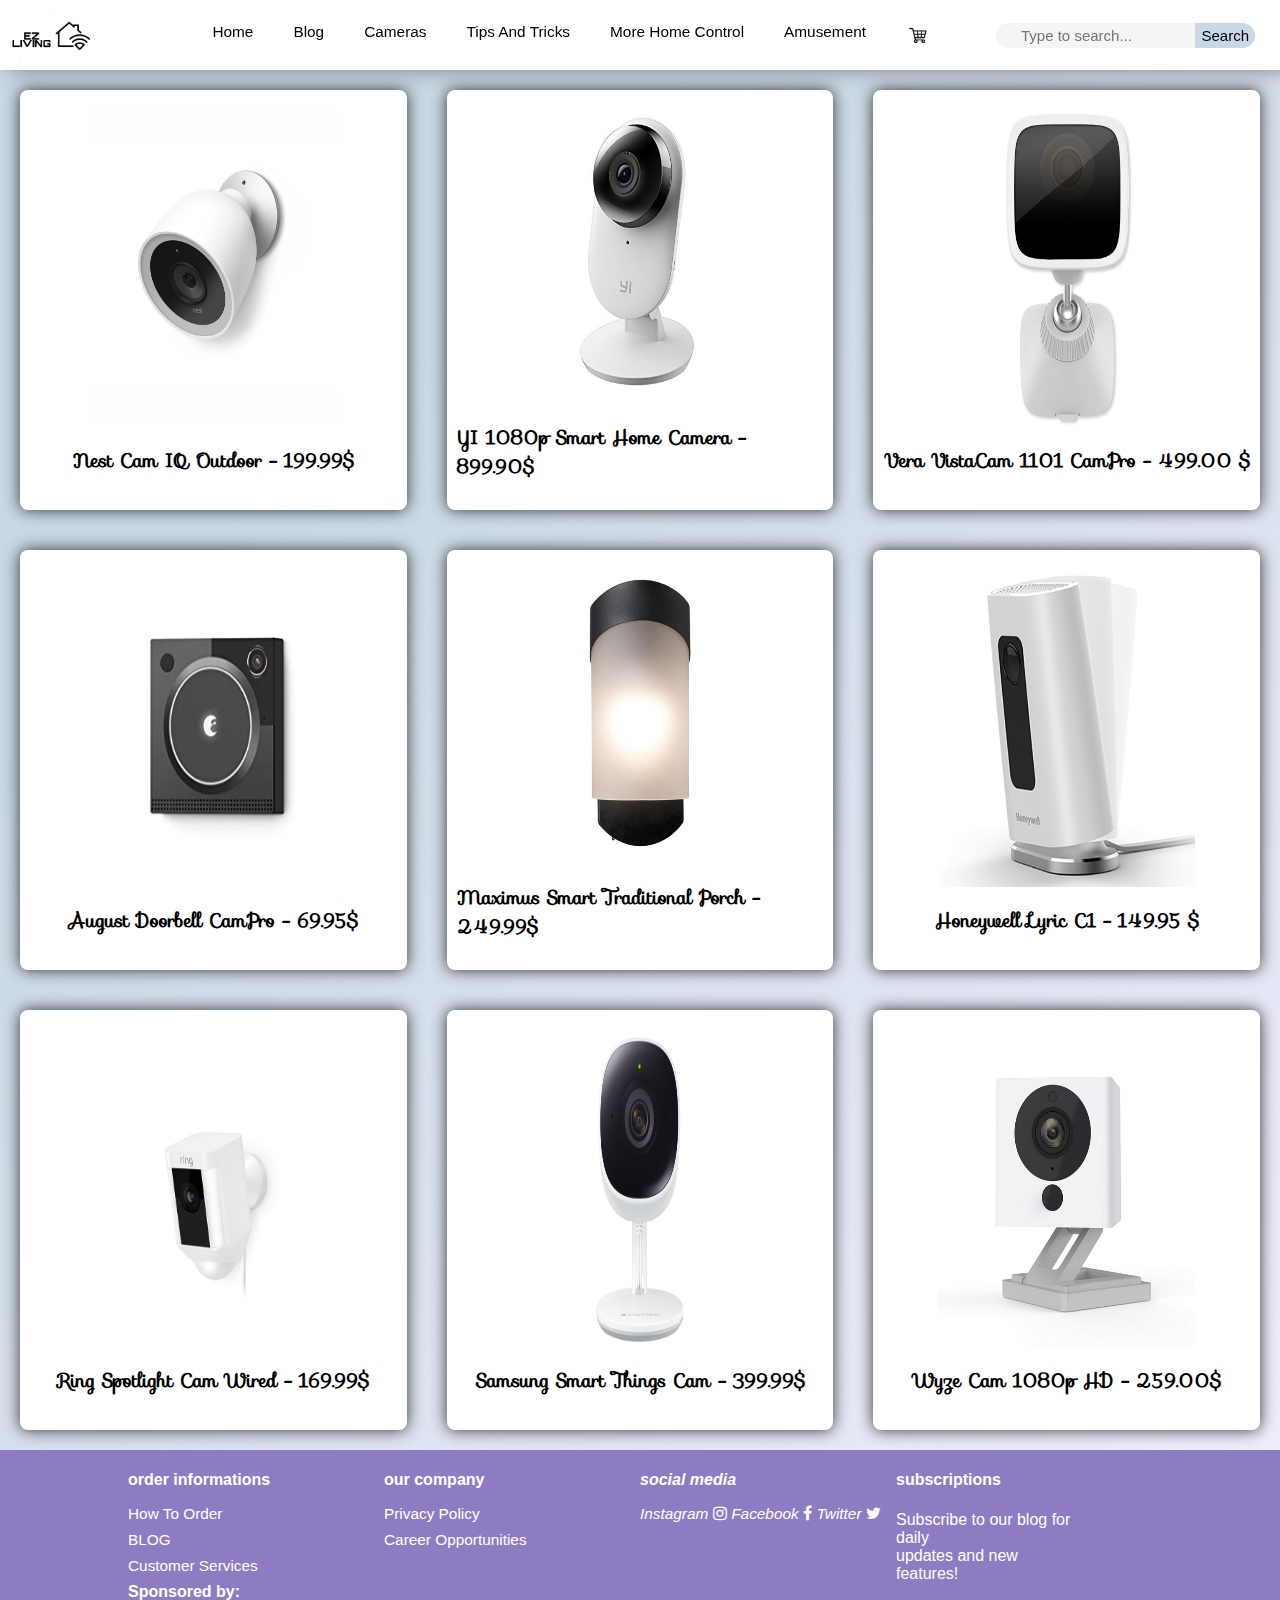
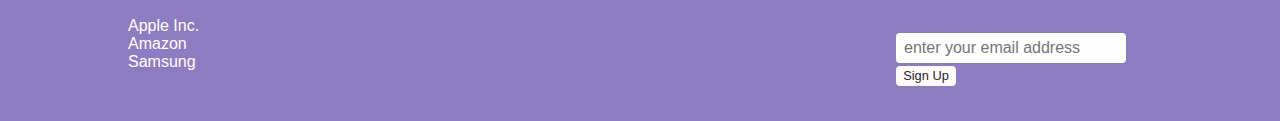
<file: cameras.html>
<!DOCTYPE html>
<html lang="en">
<head>
    <meta charset="UTF-8">
    <meta http-equiv="X-UA-Compatible" content="IE=edge">
    <meta name="viewport" content="width=device-width, initial-scale=1.0">
    <link rel="stylesheet" href="style.css">
    <link rel="stylesheet" href="footerstyle.css">
    <link rel="stylesheet" href="photostyle.css">
    <link rel="stylesheet" href="https://cdnjs.cloudflare.com/ajax/libs/font-awesome/4.7.0/css/font-awesome.min.css">
    <link rel="stylesheet" href="https://fonts.googleapis.com/css?family=Sofia">
    <script src="smart.js"></script>
    <script src="https://ajax.googleapis.com/ajax/libs/jquery/3.5.1/jquery.min.js"></script>
    
    <title>Cameras</title>
    
    <script>
      function validate() {
  let x = document.forms["footerform"]["footer-email"].value;
  if (x == "") {
    alert("Email must be filled out");
    return false;

    
  }
  
}
  $(document).ready(function(){ // prej qetu
    $("#content1").mouseenter(function(){
      $("#content1").animate({width: '500px'});

    })
  });

  $(document).ready(function(){
    $("#content2").mouseenter(function(){
      $("#content2").animate({width: '500px'});
    })
  });

  $(document).ready(function(){
    $("#content3").mouseenter(function(){
      $("#content3").animate({width: '500px'});

    })
  });

  $(document).ready(function(){
    $("#content4").mouseenter(function(){
      $("#content4").animate({width: '500px'});

    })
  });

  $(document).ready(function(){
    $("#content5").mouseenter(function(){
      $("#content5").animate({width: '500px'});

    })
  });

  $(document).ready(function(){
    $("#content6").mouseenter(function(){
      $("#content6").animate({width: '500px'});

    })
  });

  $(document).ready(function(){
    $("#content7").mouseenter(function(){
      $("#content7").animate({width: '500px'});

    })
  });

  $(document).ready(function(){
    $("#content8").mouseenter(function(){
      $("#content8").animate({width: '500px'});

    })
  });

  $(document).ready(function(){
    $("#content9").mouseenter(function(){
      $("#content9").animate({width: '500px'});

    })
  });// deri qetu
    </script>
    
</head>
<header id = "navbar">
  <a href="Index.html">
    <img id="logo" src="logobardhe.jpg" alt="EZ Living logo" >
  </a>
    <nav>
        <ul>
            <li ><a  href="index.html">Home</a></li>
            <li ><a  href="blog.html">Blog</a></li>
            <li ><a class="active" href="cameras.html">Cameras</a></li>
            <li ><a  href="tipsandtricks.html">Tips And Tricks</a></li>
            <li ><a  href="morehomecontrol.html">More Home Control</a></li>
            <li ><a  href="amusement.html">Amusement</a></li>
            <li><a href=#><img class = "cart" src="cart.jpg" alt="cart"></a></li>
            <li><div class="box">
              <form>
                  <input type="text" name="" placeholder="Type to search...">
                  <input type="submit" name="" value="Search">
              </form>
          </div></li>
        </ul>
    </nav>
</header>
<body>
    

  <div class="cameras-container">
    <div class="gallery-row">
      <div class="content"  id = "content1"> <!-- id ju len edhe te morehomecontrol -->
        <img 
          src="fototcameras\nestcam.jpg"
          alt="nestcam"
          title="Nest Cam IQ Outdoor"
        />
        <h3><span>Nest Cam IQ Outdoor</span> - 199.99$</h3>
        
      </div>
      <div class="content" id = "content2">
        <img
          src="fototcameras\YI 1080.jpg"
          alt="YI"
          title="YI 1080p Smart Home Camera"
        />
        <h3><span>YI 1080p Smart Home Camera</span> - 899.90$</h3>
      </div>
      <div class="content"  id = "content3">
        <img
          src="fototcameras\veracma.jpg"
          alt="veracam"
          title="Vera VistaCam 1101 CamPro"
        />
        <h3><span>Vera VistaCam 1101 CamPro</span> - 499.00 $</h3>
      </div>
    </div>
    <div class="gallery-row">
      <div class="content"  id = "content4">
        <img
          src="fototcameras\augustdoorbell.jpg"
          alt="augustdoorbell"
          title="August Doorbell CamPro"
        />
        <h3><span>August Doorbell CamPro</span> - 69.95$</h3>
      </div>
      <div class="content"  id = "content5">
        <img
          src="fototcameras\maximussmart.jpg"
          alt="maximussmart"
          title="Maximus Smart Traditional Porch"
        />
        <h3><span>Maximus Smart Traditional Porch</span> - 249.99$</h3>
      </div>
      <div class="content"  id = "content6">
        <img
          src="fototcameras\honeywell.jpg"
          alt="honeywell"
          title="Honeywell Lyric C1"
        />
        <h3><span>Honeywell Lyric C1</span> - 149.95 $</h3>
      </div>
    </div>
    <div class="gallery-row">
      <div class="content"  id = "content7">
        <img
          src="fototcameras\ringspotlight.jpg"
          alt="ringspotlight"
          title="Ring Spotlight Cam Wired"
        />
        <h3><span>Ring Spotlight Cam Wired</span> - 169.99$</h3>
      </div>

      <div class="content"  id = "content8">
        <img
          src="fototcameras\samsung.jpg"
          alt="samsung"
          title="Samsung Smart Things Cam"
        />
        <h3><span>Samsung Smart Things Cam</span> - 399.99$</h3>
      </div>
      <div class="content"  id = "content9">
        <img
          src="fototcameras\wyzejpeg.jpeg"
          alt="wyze"
          title="Wyze Cam 1080p HD"
        />
        <h3><span>Wyze Cam 1080p HD</span> - 259.00$</h3>
      </div>
    </div>
  </div>
      

</body>

<footer class="footer-container">
  <div class="footer">
      <div class="footer-heading footer-1">
         <h4 style= "color:white"> order informations</h4>
         <a href="#">How To Order</a>
         <a href="blog.html">BLOG</a>
         <a href="#">Customer Services</a>
         <b style= "color:white">Sponsored by:</b>
              <p style= "color:white">Apple Inc. <br>
                  Amazon <br>
                  Samsung</p>
      </div>
      <div class="footer-heading footer-2">
          <h4 style= "color:white">our company</h4>
          <a href="#">Privacy Policy</a>
          <a href="#">Career Opportunities</a> <br>
               
          
       </div>
       <div class="footer-heading footer-3">
         <address><h4 style= "color:white">social media</h4>
          <a href="https://www.instagram.com/" target ="_blank">Instagram</a> 
          <a href="https://www.instagram.com/" target ="_blank" class="fa fa-instagram"></a>
          <a href="https://www.facebook.com/" target ="_blank">Facebook</a>
          <a href="https://www.facebook.com/" target ="_blank" class="fa fa-facebook"></a>
          <a href="https://www.twitter.com/" target ="_blank">Twitter</a> 
          <a href="https://www.twitter.com/" target ="_blank" class="fa fa-twitter"></a>
         </address> 
       </div>
       <div class="footer-email-form">
           <h4 style= "color:white;">subscriptions</h4>
           <p style= "color:white; text-align: left;">Subscribe to our blog for daily <br> updates and new features!</p>
           <form name="footerform" onsubmit="return validate()" method="post">
            <input type="email" placeholder="enter your email address" id="footer-email" > <br>
            <input type="Submit" value="Sign Up" id="footer-email-btn">
           </form>
            
       </div>
  </div>
</footer>
</html>
</file>
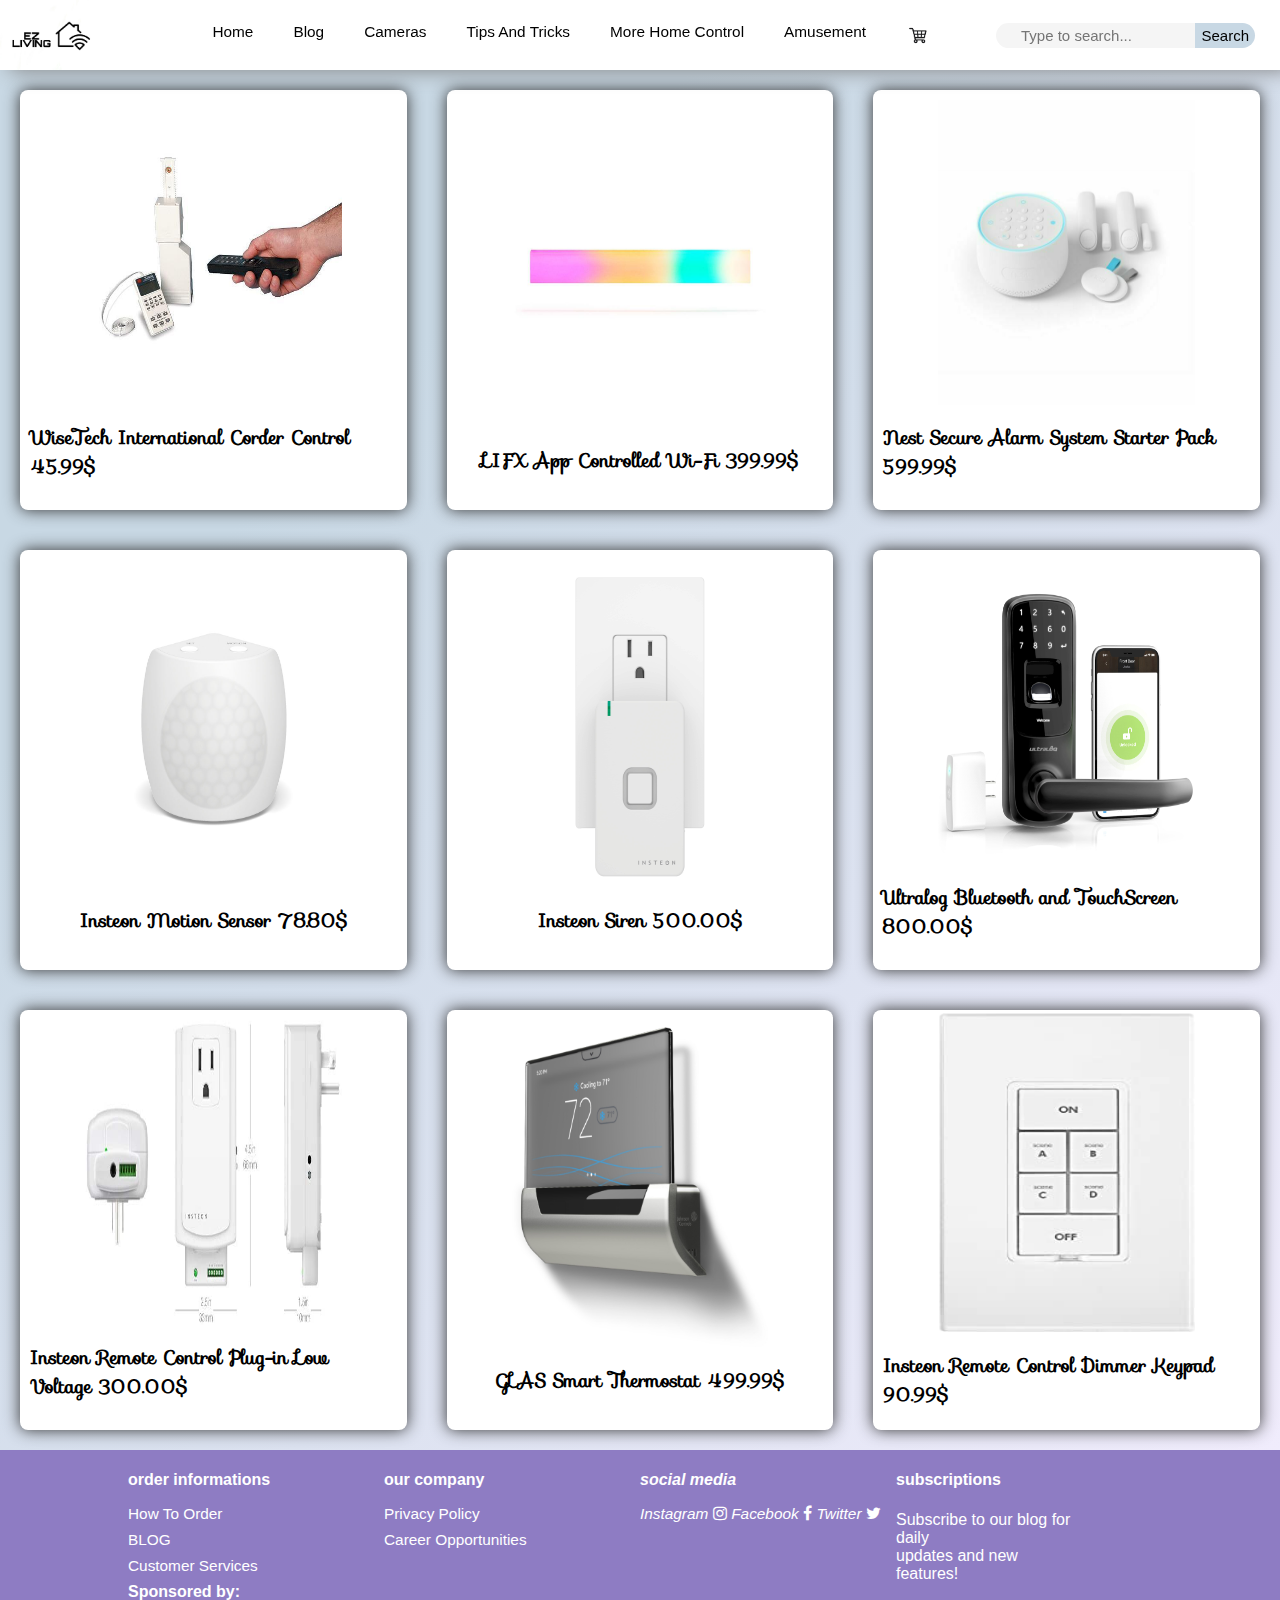
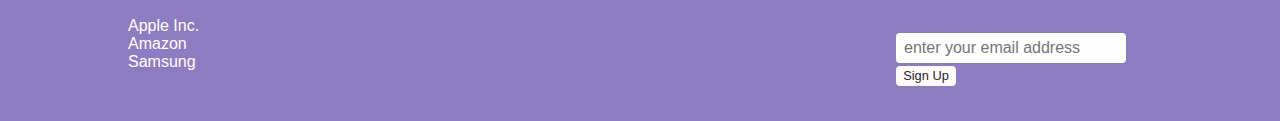
<file: morehomecontrol.html>
<!DOCTYPE html>
<html lang="en">
<head>
    <meta charset="UTF-8">
    <meta http-equiv="X-UA-Compatible" content="IE=edge">
    <meta name="viewport" content="width=device-width, initial-scale=1.0">
    <link rel="stylesheet" href="style.css">
    <link rel="stylesheet" href="footerstyle.css">
    <link rel="stylesheet" href="photostyle.css">
    <link rel="stylesheet" href="https://cdnjs.cloudflare.com/ajax/libs/font-awesome/4.7.0/css/font-awesome.min.css">
    <link rel="stylesheet" href="https://fonts.googleapis.com/css?family=Sofia">
    <script src="smart.js"></script>
    <title>More Home Control</title>

    
    
</head>
<header id = "navbar">
  <a id="logo-link" href="Index.html">
    <img id="logo" src="logobardhe.jpg" alt="EZ Living logo">
  </a>
    <nav>
        <ul>
            <li ><a class="active" href="index.html">Home</a></li>
            <li ><a  href="blog.html">Blog</a></li>
            <li ><a  href="cameras.html">Cameras</a></li>
            <li ><a  href="tipsandtricks.html">Tips And Tricks</a></li>
            <li ><a  href="morehomecontrol.html">More Home Control</a></li>
            <li ><a  href="amusement.html">Amusement</a></li>
            <li><img class = "cart" src="cart.jpg" alt="Cart"></li>
            <li><div class="box">
              <form>
                  <input type="text" name="" placeholder="Type to search...">
                  <input type="submit" name="" value="Search">
              </form>
          </div></li>
        </ul>
    </nav>
</header>
<body>       

  <div class="cameras-container">
    <div class="gallery-row">
      <div class="content">
        <img
          src="fotothomecontrol\wisetech.jpg"
          alt="wisetech"
          title="WiseTech International Corder Control"
        />
        <h3><span>WiseTech International Corder Control</span> 45.99$</h3>
      </div>
      <div class="content">
        <img
          src="fotothomecontrol\lifx.jpg"
          alt="lifx"
          title="LIFX App Controlled Wi-Fi"
        />
        <h3><span>LIFX App Controlled Wi-Fi</span> 399.99$</h3>
      </div>
      <div class="content">
        <img
          src="fotothomecontrol/nestsecurealarm.jpg"
          alt="nestsecurealarm"
          title="Nest Secure Alarm System Starter Pack"
        />
        <h3><span>Nest Secure Alarm System Starter Pack</span> 599.99$</h3>
      </div>
    </div>
    <div class="gallery-row">
      <div class="content">
        <img
          src="fotothomecontrol\motion.jpg"
          alt="motion"
          title="Insteon Motion Sensor"
        />
        <h3><span>Insteon Motion Sensor</span> 78.80$</h3>
      </div>
      <div class="content">
        <img
          src="fotothomecontrol\insteonsirens.jpg"
          alt="insteonsirens"
          title="Insteon Siren"
        />
        <h3><span>Insteon Siren</span> 500.00$</h3>
      </div>
      <div class="content">
        <img
          src="fotothomecontrol\ultraloq.jpg"
          alt="ultraloq"
          title="Ultralog Bluetooth, FingerPrint and TouchScreen"
        />
        <h3><span>Ultralog Bluetooth and TouchScreen</span> 800.00$</h3>
      </div>
    </div>
    <div class="gallery-row">
      <div class="content">
        <img
          src="fotothomecontrol\insteonremote.jpg"
          alt="insteonremote"
          title="Insteon Remote Control Plug-in Low Voltage"
        />
        <h3><span>Insteon Remote Control Plug-in Low Voltage</span> 300.00$</h3>
      </div>

      <div class="content">
        <img
          src="fotothomecontrol\termostati.jpg"
          alt="termostati"
          title="GLAS Smart Thermostat"
        />
        <h3><span>GLAS Smart Thermostat</span> 499.99$</h3>
      </div>
      <div class="content">
        <img
          src="fotothomecontrol\smartdimmer.jpg"
          alt="smartdimmer"
          title="Insteon Remote Control Dimmer Keypad"
        />
        <h3><span>Insteon Remote Control Dimmer Keypad</span> 90.99$</h3>
      </div>
    </div>
  </div>

</body>
<footer class="footer-container">
  <div class="footer">
      <div class="footer-heading footer-1">
         <h4 style= "color:white"> order informations</h4>
         <a href="#">How To Order</a>
         <a href="blog.html">BLOG</a>
         <a href="#">Customer Services</a>
         <b style= "color:white">Sponsored by:</b>
              <p style= "color:white">Apple Inc. <br>
                  Amazon <br>
                  Samsung</p>
      </div>
      <div class="footer-heading footer-2">
          <h4 style= "color:white">our company</h4>
          <a href="#">Privacy Policy</a>
          <a href="#">Career Opportunities</a> <br>
               
          
       </div>
       <div class="footer-heading footer-3">
         <address><h4 style= "color:white">social media</h4>
          <a href="https://www.instagram.com/" target ="_blank">Instagram</a> 
          <a href="https://www.instagram.com/" target ="_blank" class="fa fa-instagram"></a>
          <a href="https://www.facebook.com/" target ="_blank">Facebook</a>
          <a href="https://www.facebook.com/" target ="_blank" class="fa fa-facebook"></a>
          <a href="https://www.twitter.com/" target ="_blank">Twitter</a> 
          <a href="https://www.twitter.com/" target ="_blank" class="fa fa-twitter"></a>
         </address> 
       </div>
       <div class="footer-email-form">
           <h4 style= "color:white;">subscriptions</h4>
           <p style= "color:white; text-align: left;">Subscribe to our blog for daily <br> updates and new features!</p>
           <input type="email" placeholder="enter your email address" id="footer-email"> <br>
           <input type="Submit" value="Sign Up" id="footer-email-btn">
       </div>
  </div>
</footer>
</html>
</file>
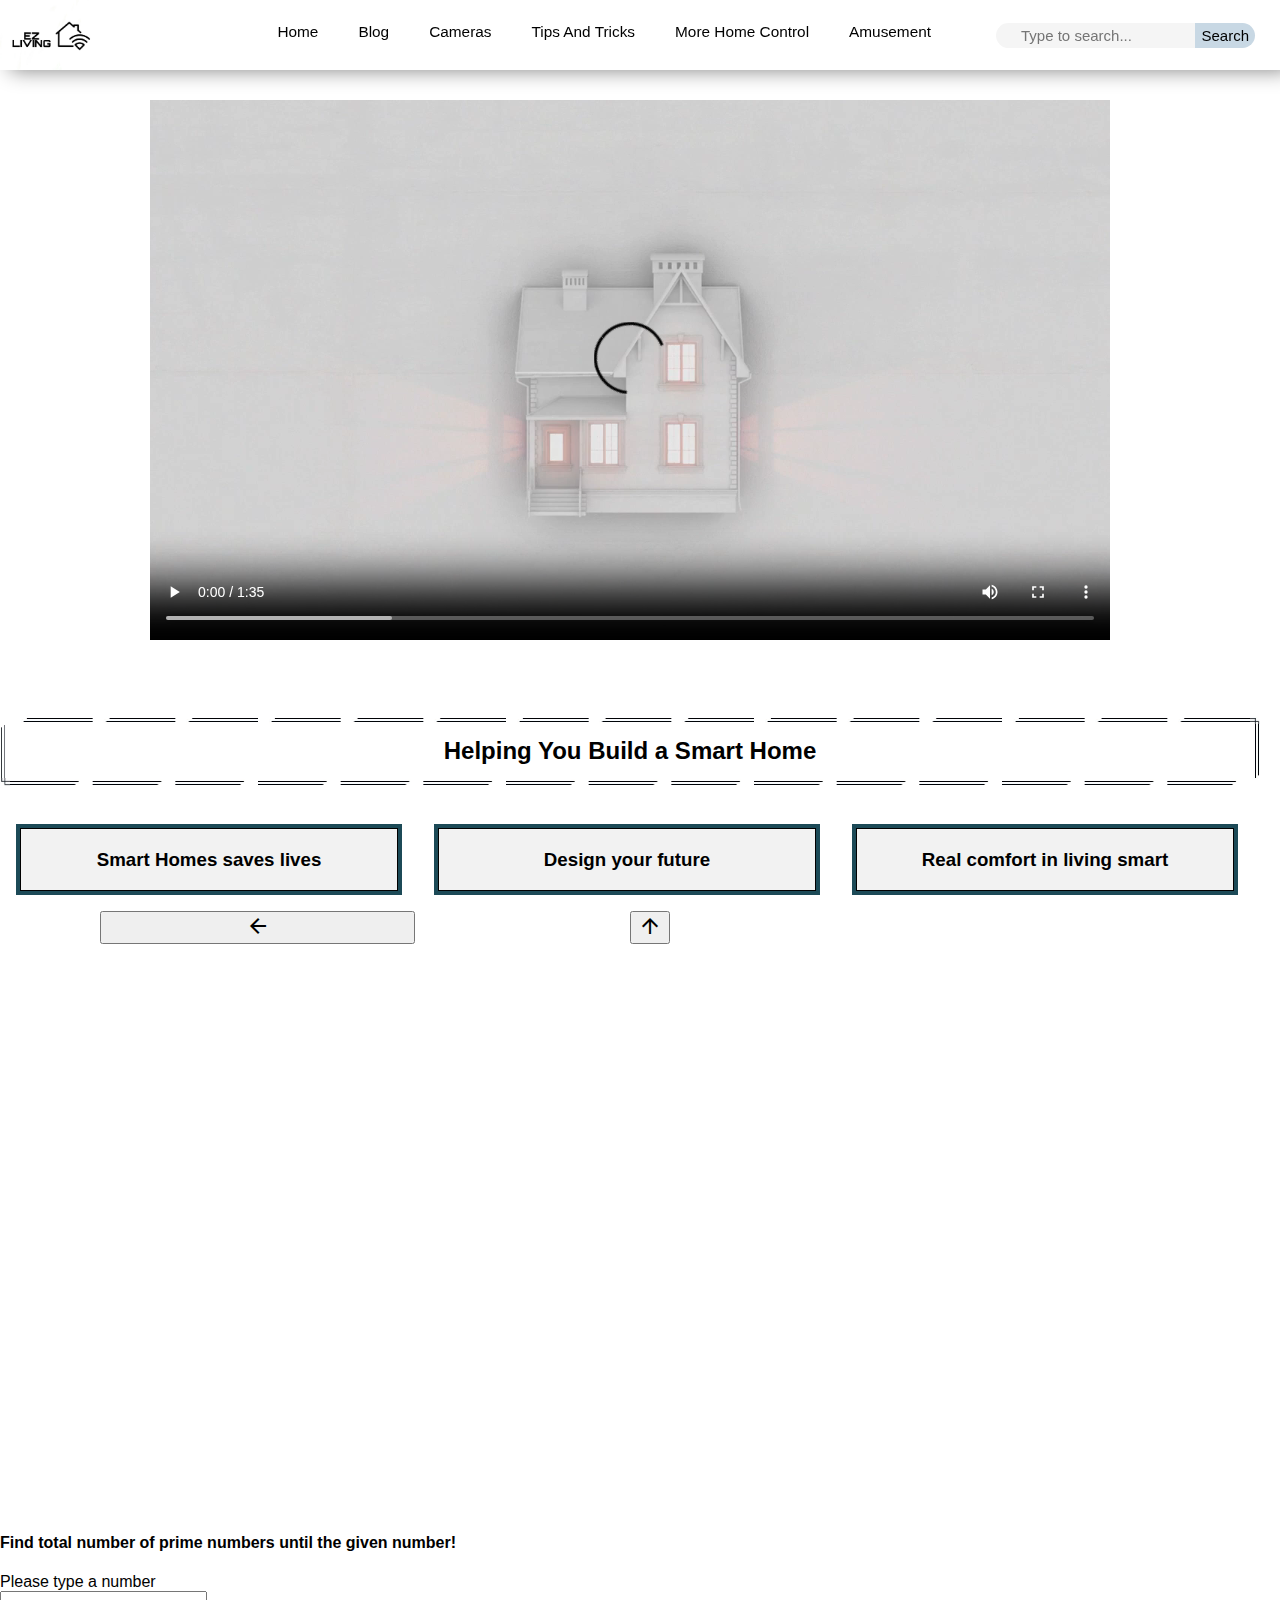
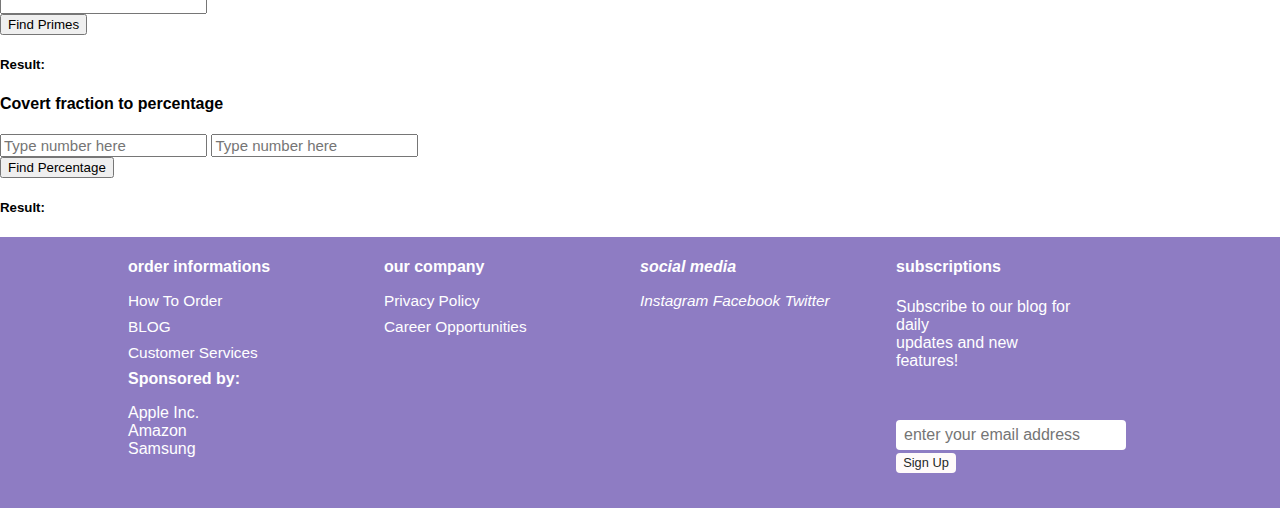
<file: tipsandtricks.html>
<!DOCTYPE html>
<html lang="en">
<head>
    <meta charset="UTF-8">
    <meta http-equiv="X-UA-Compatible" content="IE=edge">
    <meta name="viewport" content="width=device-width, initial-scale=1.0">
    <link rel="stylesheet" href="style.css">
    <link rel="stylesheet" href="tipsstyle.css">
    <link rel="stylesheet" href="footerstyle.css">
    <link href="https://fonts.googleapis.com/icon?family=Material+Icons"
      rel="stylesheet">
      <script src="main.js"></script>
      <script src="primes.js"></script>
    
      <!-- <link rel="shortcut icon" href="/assets/favicon.ico"> -->
    <script src="smart.js"></script>
    <script src="https://ajax.googleapis.com/ajax/libs/jquery/3.5.1/jquery.min.js"></script>
    
    

    <title>Tips And Tricks</title>

    <script>
        function goBack() {
          window.history.back()
        }
        function validate() {
  let x = document.forms["footerform"]["footer-email"].value;
  if (x == "") {
    alert("Email must be filled out");
    return false;
  }
}
    $(document).ready(function(){
        $("#fade1").click(function(){
            $("#showdiv1").fadeIn(3000);
        });
    });
    $(document).ready(function(){
        $("#fade2").click(function(){
            $("#showdiv2").fadeIn(3000);
        });
    });
    $(document).ready(function(){
        $("#fade3").click(function(){
            $("#showdiv3").fadeIn(3000);
        });
    });
  
        </script>
        <style> 
            div.tips-div {
              margin: 20px;
              border: 1px solid black;
              background-color: #f2f2f2;
              outline: 4px solid #1c4a57;
              /* outline-offset: 15px; */
              box-sizing:border-box;
             
            } 
            </style>

</head>

<header id = "navbar">
    <a id="logo-link" href="Index.html">
        <img id="logo" src="logobardhe.jpg" alt="EZ Living logo">
      </a>
    <nav>
        <ul>
            <li ><a  href="index.html">Home</a></li>
            <li ><a  href="blog.html">Blog</a></li>
            <li ><a  href="cameras.html">Cameras</a></li>
            <li ><a class="active" href="tipsandtricks.html">Tips And Tricks</a></li>
            <li ><a  href="morehomecontrol.html">More Home Control</a></li>
            <li ><a  href="amusement.html">Amusement</a></li>
            <li><div class="box" id="nan">
                <form>
                    <input type="text"id="isnumber" name="" placeholder="Type to search...">
                    <input type="submit"id="button" name="" value="Search">
                </form>
            </div></li>
        </ul>
    </nav>
</header>
<body>
    
  
        <video   autoplay controls>
          <source src="tipsandtricks.mp4" type="video/mp4">
          
        </video>
        
        

    <div class = "container">
        <h2 id = "border-img" style ="text-align: center;">Helping You Build a Smart Home</h2>
        
        <div class ="tips-div" >
            <div id = "fade1">
                <h3>Smart Homes saves lives</h3>
            </div>

            <div id = "showdiv1">
                <ol> <br>
                    <li>Use LAN when you can
                        <ul>
                               <li>wire your home with CAT6 for wired LAN access in as many 
                                   rooms as possible</li>
                               <li>especially important if you have multiple high bandwidth devices 
                                   like streaming video or security cams</li>
                        </ul>
                    </li>
                    <li>Find <span id="regexp"> </span> dead spots</li>
                    <li>Get used to voice control</li>
                    <li>Watch out for missing neutral wires in old home wiring</li>
                    <li>Use both Google Assistant and Alexa
                       <ul>
                           <li>connect all your smart home devices to both Google and Alexa 
                               at the same time</li>
                           <li>use whichever is most convenient to control your devices.</li>
                       </ul>
                    </li>
                    <li>Family acceptance</li>
                    <li>Smart switches are usually better than smart bulbs</li>
                    <li>Learn to use geofencing</li>
                    <li>Map it out from the start</li>
                    <li>Smart switches don’t need to be wired together to work together.</li>
                </ol>
            </div>
 
            
             <div >  
            </div>
        </div>
       
        <div class ="tips-div">
            <div id = "fade2">
                <h3>Design your future</h3>
            </div>
            
            <div id = "showdiv2">
                <ol> <br>
                    <li>Minimize battery use</li>
                    <li>Try a wall mount for your Echo Dot</li>
                    <li>Smart thermostats are usually the biggest money saver</li>
                    <li>Check for rebates with your power company
                        <ul>
                            <li>power companies offer rebates when you buy
                                a new smart thermostat</li>
                            <li>You may also be able to score a discount from your 
                                homeowner’s insurance for security related products</li>
                     </ul>
                    </li>
                    <li>Leverage communities for help</li>
                    <li>Protect your privacy</li>
                    <li>Smart thermostats work best with a c-wire</li>
                    <li>Name your smart devices</li>
                    <li>Participate in demand response programs</li>
                    <li>Colored bulbs are really cool
                        <ul>
                            <li>There are preset scenes available 
                                (with names like Savanna sunset and Arctic aurora) that set each
                                 bulb to it’s own color</li>
                            <li>The combination of colors together creates a spectacular effect</li>
                        </ul>
                    </li>
                </ol>
            </div>

        
        </div> 
        
        <div class = "tips-div">
            <div id = "fade3">
                <h3>Real comfort in living smart</h3>
            </div>    
            <div id = "showdiv3">
                <ol> <br>
                    <li>Cheap bulbs with Philips Hue
                        <ul>
                            <li>The Philips Hue system uses the Zigbee protocol</li>
                     </ul>
                    </li>
                    <li>Use Alexa routines</li>
                    <li>Go cross platform</li>
                    <li> Keep a list of passwords</li>
                    <li> Use LED strips</li>
                    <li>Beware of crowdfunded startups with big promises
                        <ul>
                            <li>If you choose to invest in one, be aware that
                                 deadlines are often missed and sometimes products are never delivered</li>
                            <li>Your money could be tied up for awhile</li>
                     </ul>
                    </li>
                    <li>Buy from a place with a good return policy</li>
                    <li> Learn to use IFTTT, Stringify, and Tasker</li>
                    <li>Ceiling fans require special smart switches</li>
                    <li>Consider a second router to secure your home network</li>
                </ol>
            </div>
            

         </div>
         <div class="back-button">
             <div class="back">
                 <button  class = "back" id="back-button" onclick="goBack()" ><i class="material-icons">arrow_back</i></button> 
                 
               
             </div>
             <div class="up">
                <button id="btnScrolltoTop">
                    <i class="material-icons">arrow_upward</i>
                  </button>
                   <script>
                     const btnScrolltoTop= document.querySelector('#btnScrolltoTop');
                     btnScrolltoTop.addEventListener("click", function(){
                       window.scrollTo(0, 0);
                     });
                   </script>
             </div>

         </div>
         
        </div>
        <h4>Find total number of prime numbers until the given number! </h4>
          <div id="prime-numbers-result" class="result">
            Please type a number
      </div>
      
          <div class="row" >
            <input type="number" id="prime-input" class="form-control" placeolder="Type number here" required>
          </div>
          <div class="row pull-right">
            <button id="find-primes" class="btn btn-primary btn-custom" onclick="postMessageToWorker(document.getElementById('prime-input').value)">Find Primes</button>
          </div>
          <h5>Result:</h5>
          <div id="prime-numbers-result" class="result"></div>
          <h4>Covert fraction to percentage</h4>
          <div class="input-group">
            <input type="number" id="perc-input-1" class="form-control" placeholder="Type number here" required>
            <span class="input-group-addon" id="basic-addon1"></span>
            <input type="number" id="perc-input-2" class="form-control" placeholder="Type number here" required>

          </div>
          
          <div class="row pull-right" >
            <button id="find-percentage" class="btn btn-primary btn-custom"
             onclick="findPercentage(document.getElementById('perc-input-1').value,document.getElementById('perc-input-2').value)">Find Percentage</button>
          </div>
          <h5>Result:</h5>
          <div id="percentage_result" class="result"></div>
        

        <footer class="footer-container">
            <div class="footer">
                <div class="footer-heading footer-1">
                   <h4 style= "color:white"> order informations</h4>
                   <a href="#">How To Order</a>
                   <a href="blog.html">BLOG</a>
                   <a href="#">Customer Services</a>
                   <b style= "color:white">Sponsored by:</b>
                        <p style= "color:white">Apple Inc. <br>
                            Amazon <br>
                            Samsung</p>
                </div>
                <div class="footer-heading footer-2">
                    <h4 style= "color:white">our company</h4>
                    <a href="#">Privacy Policy</a>
                    <a href="#">Career Opportunities</a> <br>
                         
                    
                 </div>
                 <div class="footer-heading footer-3">
                   <address><h4 style= "color:white">social media</h4>
                    <a href="https://www.instagram.com/" target ="_blank">Instagram</a> 
                    <a href="https://www.instagram.com/" target ="_blank" class="fa fa-instagram"></a>
                    <a href="https://www.facebook.com/" target ="_blank">Facebook</a>
                    <a href="https://www.facebook.com/" target ="_blank" class="fa fa-facebook"></a>
                    <a href="https://www.twitter.com/" target ="_blank">Twitter</a> 
                    <a href="https://www.twitter.com/" target ="_blank" class="fa fa-twitter"></a>
                   </address> 
                 </div>
                 <div class="footer-email-form">
                     <h4 style= "color:white;">subscriptions</h4>
                     <p style= "color:white; text-align: left;">Subscribe to our blog for daily <br> updates and new features!</p>
                     <form name="footerform" onsubmit="return validate()" method="post">
                        <input type="email" placeholder="enter your email address" id="footer-email" > <br>
                        <input type="Submit" value="Sign Up" id="footer-email-btn">
                       </form>
                        
                 </div>
            </div>
        </footer>
        <script>

            let pattern1=/SHW/g;
            let result1 = pattern1.global;
            console.log(result1);

            let pattern2 = new RegExp("Hello World");
            let text1 = pattern2.toString();
            console.log(text1);

            let text = "123456789";
            let pattern = /[^1-4]/g;
            let result = text.match(pattern);
            document.getElementById("regexp").innerHTML = result;

            let maxnumber=Number.MAX_VALUE;
            console.log(maxnumber);

            var button = document.getElementById("button");
            button.onclick = function() {
            var numberTest = parseInt(document.getElementById("isnumber").value);
            if (Number.isNaN(numberTest) || numberTest == "" || numberTest === null) {
             alert("No Number");
                }
            else {
            alert("This is a number!");
                }
            };
            
            // let searchnumber=parseInt(document.getElementById(isnumber).value);
            
            // let result3="This search is: (false if a number,true if not a number ) "+number.isNaN(searchnumber);
            // alert(result3);
        </script> 
        
</body>

</html>
</file>
<file: style.css>
#navbar{
    transition: top 0.3s;
}
body{
    margin: 0;
    padding: 0;
    font-family: 'Nunito Sans', sans-serif;
    box-sizing: border-box;
    min-height:100vh; 
    background:#b7c4cc;
    overflow-x: hidden;     
}

body::-webkit-scrollbar {
    display: none;
}

#logo{
    max-height: 100%;
   
}
.cart{
    height:25px;
    padding-top:0%;
  }

dl{
    max-width: 80%;
    padding: 10px;
    padding-left: 20px;
    padding-right: 20px;
    opacity: 0.6;
    outline-style: dotted;
    outline-width: thin;
    margin-bottom: 20px;
    
}
dt{
    font-size: 20px;
    line-height: 1.5em;
    font-style: italic;
}
dd{
    margin-bottom: 10px;
}
p{
    width:80%;
    text-align: justify;
    margin-bottom: 50px;
}

.container{
    margin-top: 70px;
    /* padding-left:30px; */
    line-height: 1.5em;
    color: white;
    
    
}  
.box{
    position:relative;
    display: flex;
    flex-direction: row;
    align-items: center;
    
}
/* form.box:hover{
    background-color: white;
} */


input{
    position:relative;
    display:inline-block;
    font-size:15px;
    box-sizing:border-box;
    transition: .5s; 
}
.box input[type="text"]{
    background: whitesmoke;
    max-width: 200px;
    border:none;
    outline:none;
    padding: 0 25px;
    height: 25px;
    border-radius: 25px 0 0 25px;
    margin-left:25px;
}
.box input[type="submit"]{
    position:relative;
    border-radius: 0 25px 25px 0;
    left:-5px;
    height: 25px;
    border:none;
    outline:none;
    cursor:pointer;
    background-color:#c8d8e4;
}
.box input[type="submit"]:hover{
    background:#0c2b33;
    color:white;
}

.container.input{
    border:0;
    outline:none;
    color:black;
}
header {
    width:100%;
    height:70px;
    background-color:#ffffff;
    display: flex;
    justify-content: space-between;
    position: fixed;
    z-index: 1;
    margin-bottom: 100px;
    top: 0;
     box-shadow: 10px 0px 20px grey; 
    
}


h1{ 
    padding:3px;
    margin-top:30px;
    
}

        

header ul{
    width:auto;
    float:right;
    display: flex;
    margin-top:8px;
}

header li{
    display:inline-block;
    padding:15px 20px;
    transition: 0.5s;
}

header li:hover{
    background-color: #edf5fc;
    border-radius: 30px; 
    
}


li a{
    text-decoration: none;
    color: black;
    margin-bottom:0.5rem;  
}
li a:hover{
    color: rgb(0, 0, 0);
    text-decoration: underline;
    transition: 0.3s ease-out;
}
li a:active{
    color: rgb(14, 5, 90);
}
a{
    text-align:left;
    color:rgb(17, 17, 14);
    text-decoration:none;
    font-family: 'Nunito Sans', sans-serif;
    font-size:1.2vw;  
} 


.goBack input[type="button"]{
    position:relative;
    display:flex;
    float: left;
    bottom:0px;
    border-radius: 4px; 
    margin-left: 20px;
    background-color:#f2f2f2;
    font-size:15px;
    padding: 5px;
    color: black;
    transition: 1s;
    
}

.goBack input[type="button"]:hover{
    background-color: #0c2b33;
    color:white;
}
</file>
<file: footerstyle.css>
.footer-container{
    background-color: #8e7cc3;
    /* position:sticky; */
    padding-top:0;
    top:100%;
}
.footer{
    margin:auto;
    /* position:sticky; */
    width:80%;
    display: flex;
    flex-wrap: wrap;

}
.footer-heading a:hover {
    color: rgb(0, 0, 0);
    text-decoration: underline;
    transition: 0.3s ease-out;
}
.footer-container a:active {
    color: rgb(14, 5, 90);
}
.footer-heading a {
    text-decoration: none;
    color: white;
    margin-bottom:0.5rem;  
}
.footer-heading {
    display: flex;
    flex-direction: column;
    width: 25%;
}
.footer-heading h4{
    margin-bottom:1rem;
}
.fa:hover {
    opacity: 1.0;
  }
#footer-email {
    width: 230px;
    height: 30px;
    border-radius: 4px;
    outline: none;
    border: none;
    padding-left: 0.5rem;
    font-size:1rem;
    margin-bottom: 0.2rem;
}
#footer-email-btn {
    width: 60px;
    height: 20px;
    border-radius: 4px;
    background-color:snow;
    outline: none;
    border: none;
    color:rgb(37, 39, 39);
    font-size: 0.8rem;
}
#footer-email-btn:hover {
    cursor: pointer;
    background-color:#b4a7d6 ;
    transition: all 0.4s ease-out;
}
</file>
<file: photostyle.css>
.cameras-container {
  display: flex;
  flex-direction: column;
  margin-top: 70px;
  font-family: "Sofia", sans-serif;
  background-color: #f0ecfc;
background-image: linear-gradient(315deg, #f0ecfc 0%, #c8d8e4 74%);
}

.gallery-row{
  display: flex;
  justify-content: flex-start;
}




.cameras-container .content{
  width: 400px;
  height: 400px;
  border-radius: 8px;
  padding: 10px;
  background-color: white;
  margin: 20px;
  box-shadow: 0 0 16px #333;
  transition: all 0.5s ease;
  display: flex;
  flex-direction: column;
  justify-content: center;
  align-items: center;
}

.cameras-container img {
  width: 70%;
  height: 80%;
  
}
.cameras-container .content:hover {
  box-shadow: 0 0 32px #333;
}
.cameras-container .content:after{
  content:attr(data-text);
}
</file>
<file: tipsstyle.css>
div.tips-div{
    width:30%;
    float:left;
    margin:10px;
    color:black;
}
.tips-div h3{
    text-align: center;
}
body{
    background-color: white;
}

#border-img { 
    border: 10px solid transparent;
    padding: 15px;
    border-image: url(border2.jpg) 30 round;
    color:black;
  }

.container{
    height:620px;
    padding-right: 20px;
    margin-bottom: 200px;
}
video{
    width:75%;
    margin-top: 100px;
        margin-left: 150px;
        margin-right: 40px;
}


#showdiv1{
    display:none;
}
#showdiv2{
    display:none;
}
#showdiv3{
    display:none;
}
.backup-button{
    width:100%;
    height:100px;
    padding-top:50px;
    margin-top:620px;
    position:absolute;

}
.up{
    width:50%;
    float:left;
    
}
.back{
    width:50%;
    float:left;
}
#back-button{
    margin-left: 100px;
    
}
#up-button{
margin-left: 500px;
}

.backup{
    height:40px;
    width:80px;
    padding:5px;
    border-radius: 50px;
    transition: all .2s;
    background-color: rgb(153, 183, 238);
    color: black;
    animation: moveInBottom 5s ease-out;
    animation-fill-mode: backwards;
    text-decoration: none;

}

.backup:hover {
    transform: translateY(-3px);
    box-shadow: 0 10px 20px rgba(0, 0, 0, 0.2);
}

.backup:active {
    transform: translateY(-1px);
    box-shadow: 0 5px 10px rgba(0, 0, 0, 0.2);
}

.backup::after {
    content: "";
    display: inline-block;
    height: 100%;
    width: 100%;
    border-radius: 100px;
    position: absolute;
    top: 0;
    left: 0;
    z-index: -1;
    transition: all .4s;
    background-color: #fff;
}


.backup:hover::after {
    transform: scaleX(1.4) scaleY(1.6);
    opacity: 0;
}

@keyframes moveInBottom {
    0% {
        opacity: 0;
        transform: translateY(30px);
    }

    100% {
        opacity: 1;
        transform: translateY(0px);
    }
}
</file>
